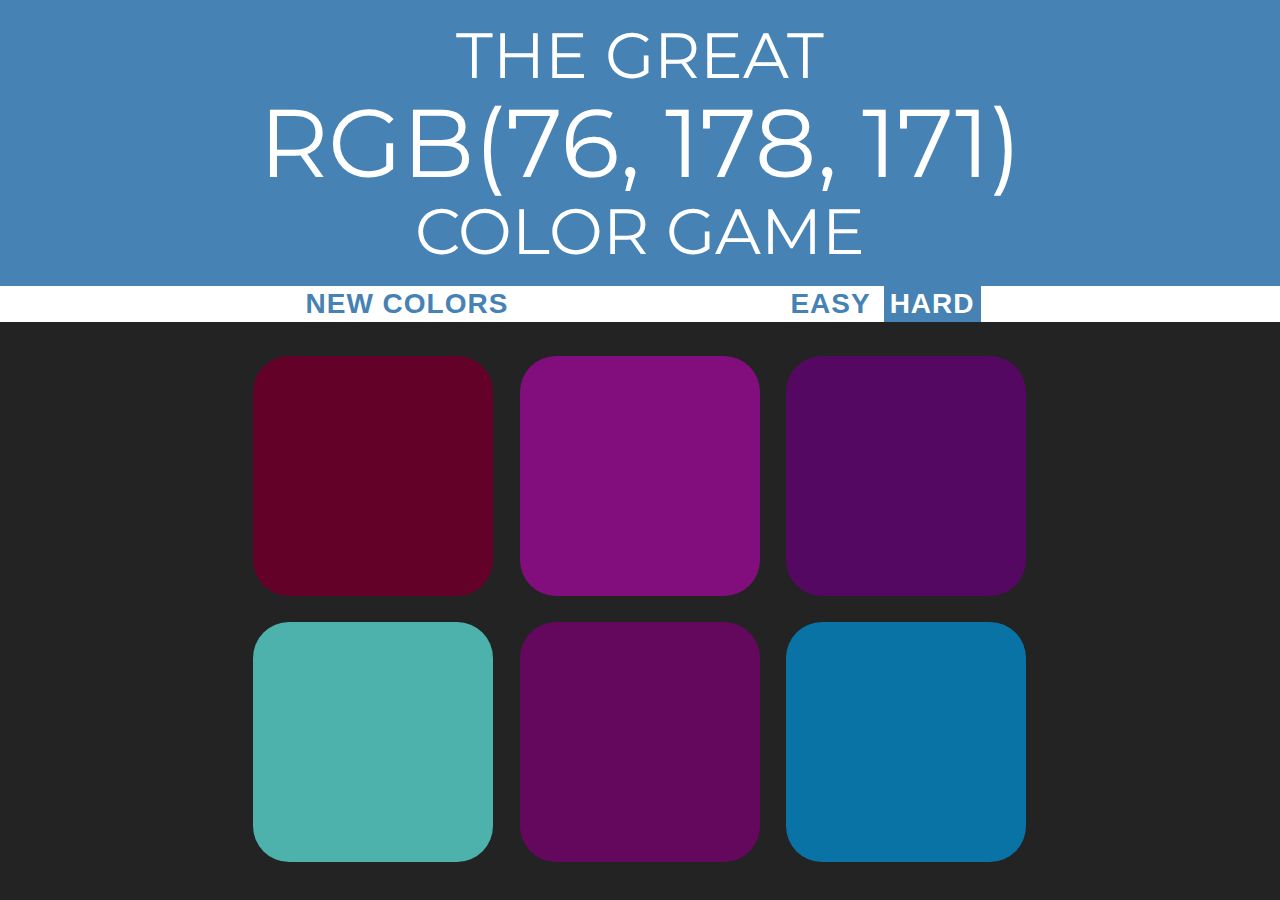
<file: index.html>
<!DOCTYPE html>
<html>
<head>
	<title>Color Game</title>
	<link href="https://fonts.googleapis.com/css?family=Montserrat" rel="stylesheet">
	<link rel="stylesheet" type="text/css" href="style.css">
</head>
<body>

<h1>
	The Great
	<br>
	<span id="colorDisplay">RGB</span>
	<br>
	Color Game
</h1>

<div id="stripe">
	<button id="reset">New Colors</button>
	<span id="message"></span>
	<button id="easyBtn">Easy</button>
	<button id="hardBtn" class="selected">Hard</button>
</div>

<div id="container">
	<div class="square"></div>
	<div class="square"></div>
	<div class="square"></div>
	<div class="square"></div>
	<div class="square"></div>
	<div class="square"></div>
</div>

<script type="text/javascript" src="colorGame.js"></script>
</body>
</html>
</file>
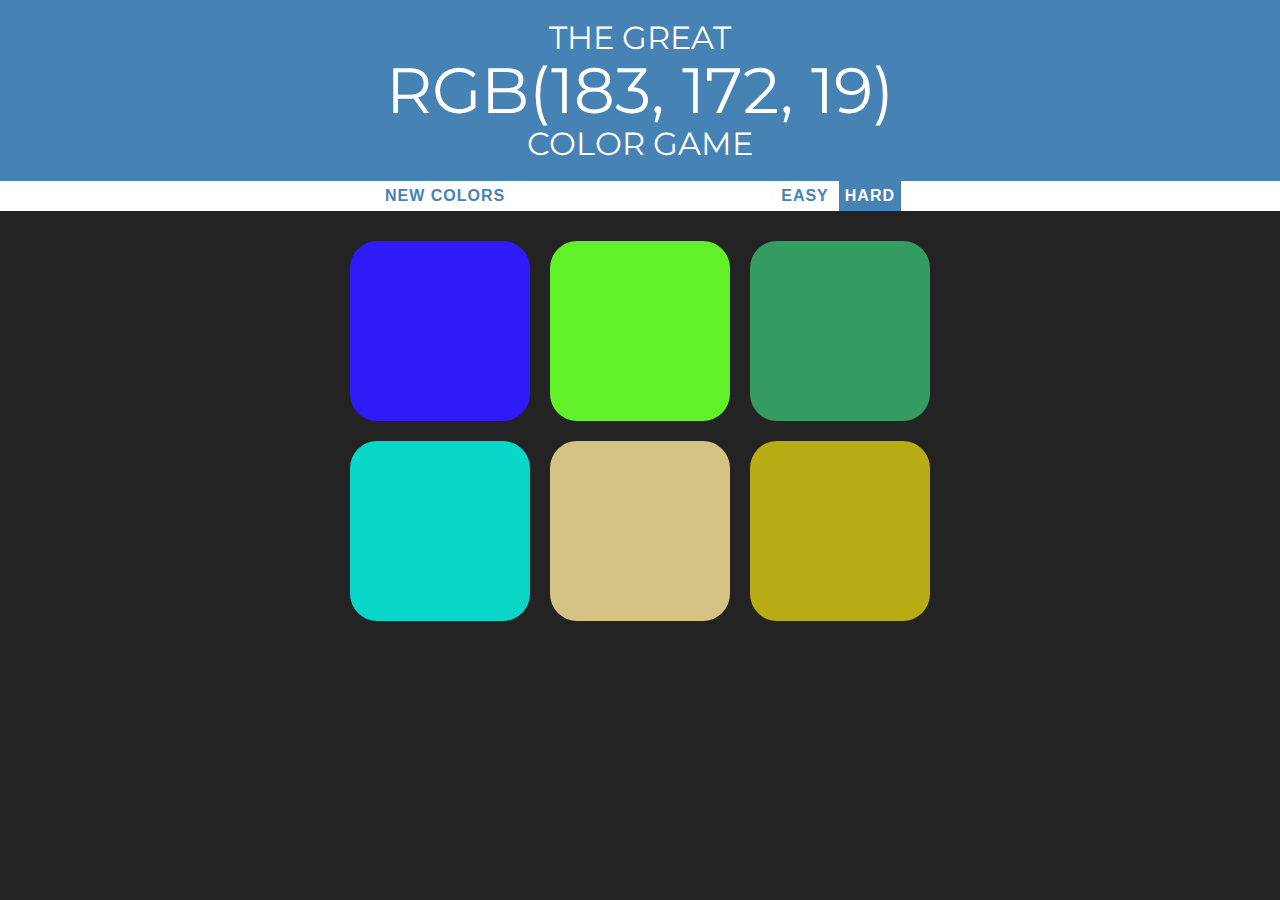
<file: colorGame.html>
<!DOCTYPE html>
<html>
<head>
	<title>Color Game</title>
	<link href="https://fonts.googleapis.com/css?family=Montserrat" rel="stylesheet">
	<link rel="stylesheet" type="text/css" href="colorGame.css">
</head>
<body>

<h1>
	The Great
	<br>
	<span id="colorDisplay">RGB</span>
	<br>
	Color Game
</h1>

<div id="stripe">
	<button id="reset">New Colors</button>
	<span id="message"></span>
	<button id="easyBtn">Easy</button>
	<button id="hardBtn" class="selected">Hard</button>
</div>

<div id="container">
	<div class="square"></div>
	<div class="square"></div>
	<div class="square"></div>
	<div class="square"></div>
	<div class="square"></div>
	<div class="square"></div>
</div>

<script type="text/javascript" src="colorGame.js"></script>
</body>
</html>
</file>
<file: style.css>
body {
	background-color: #232323;
	margin: 0;
	font-family: "Montserrat", sans-serif;
}

.square {
	width: 30%;
	background: purple;
	padding-bottom: 30%;
	float: left;
	margin: 1.66%;
	border-radius: 15%;
	transition: background 0.6s;
	-webkit-transition: background 0.6s;
	-moz-transition: background 0.6s;
}

#container {
	max-width: 800px;
	margin: 20px auto;
}

h1 {
	text-align: center;
	line-height: 1.1;
	font-weight: normal;
	color: white;
	background: steelblue;
	margin: 0;
	font-size: 64px;
	text-transform: uppercase;
	padding: 20px 0;
}

#colorDisplay {
	font-size: 150%;
}

#message {
	display: inline-block;
	width: 20%;
}

#stripe {
	background: white;
	height: 36px;
	text-align: center;
	color: black;
	font-size: 28px;
}

.selected {
	color: white;
	background: steelblue;
}

button {
	border: none;
	background: none;
	text-transform: uppercase;
	height: 100%;
	font-weight: 700;
	color: steelblue;
	letter-spacing: 1px;
	font-size: inherit;
	transition: all 0.3s;
	-webkit-transition: all 0.3s;
	-moz-transition: all 0.3s;
	outline: none;
}

button:hover {
	color: white;
	background: steelblue;
}
</file>
<file: colorGame.css>
body {
	background-color: #232323;
	margin: 0;
	font-family: "Montserrat", sans-serif;
}

.square {
	width: 30%;
	background: purple;
	padding-bottom: 30%;
	float: left;
	margin: 1.66%;
	border-radius: 15%;
	transition: background 0.6s;
	-webkit-transition: background 0.6s;
	-moz-transition: background 0.6s;
}

#container {
	max-width: 600px;
	margin: 20px auto;
}

h1 {
	text-align: center;
	line-height: 1.1;
	font-weight: normal;
	color: white;
	background: steelblue;
	margin: 0;
	text-transform: uppercase;
	padding: 20px 0;
}

#colorDisplay {
	font-size: 200%;
}

#message {
	display: inline-block;
	width: 20%;
}

#stripe {
	background: white;
	height: 30px;
	text-align: center;
	color: black;
}

.selected {
	color: white;
	background: steelblue;
}

button {
	border: none;
	background: none;
	text-transform: uppercase;
	height: 100%;
	font-weight: 700;
	color: steelblue;
	letter-spacing: 1px;
	font-size: inherit;
	transition: all 0.3s;
	-webkit-transition: all 0.3s;
	-moz-transition: all 0.3s;
}

button:hover {
	color: white;
	background: steelblue;
}
</file>
